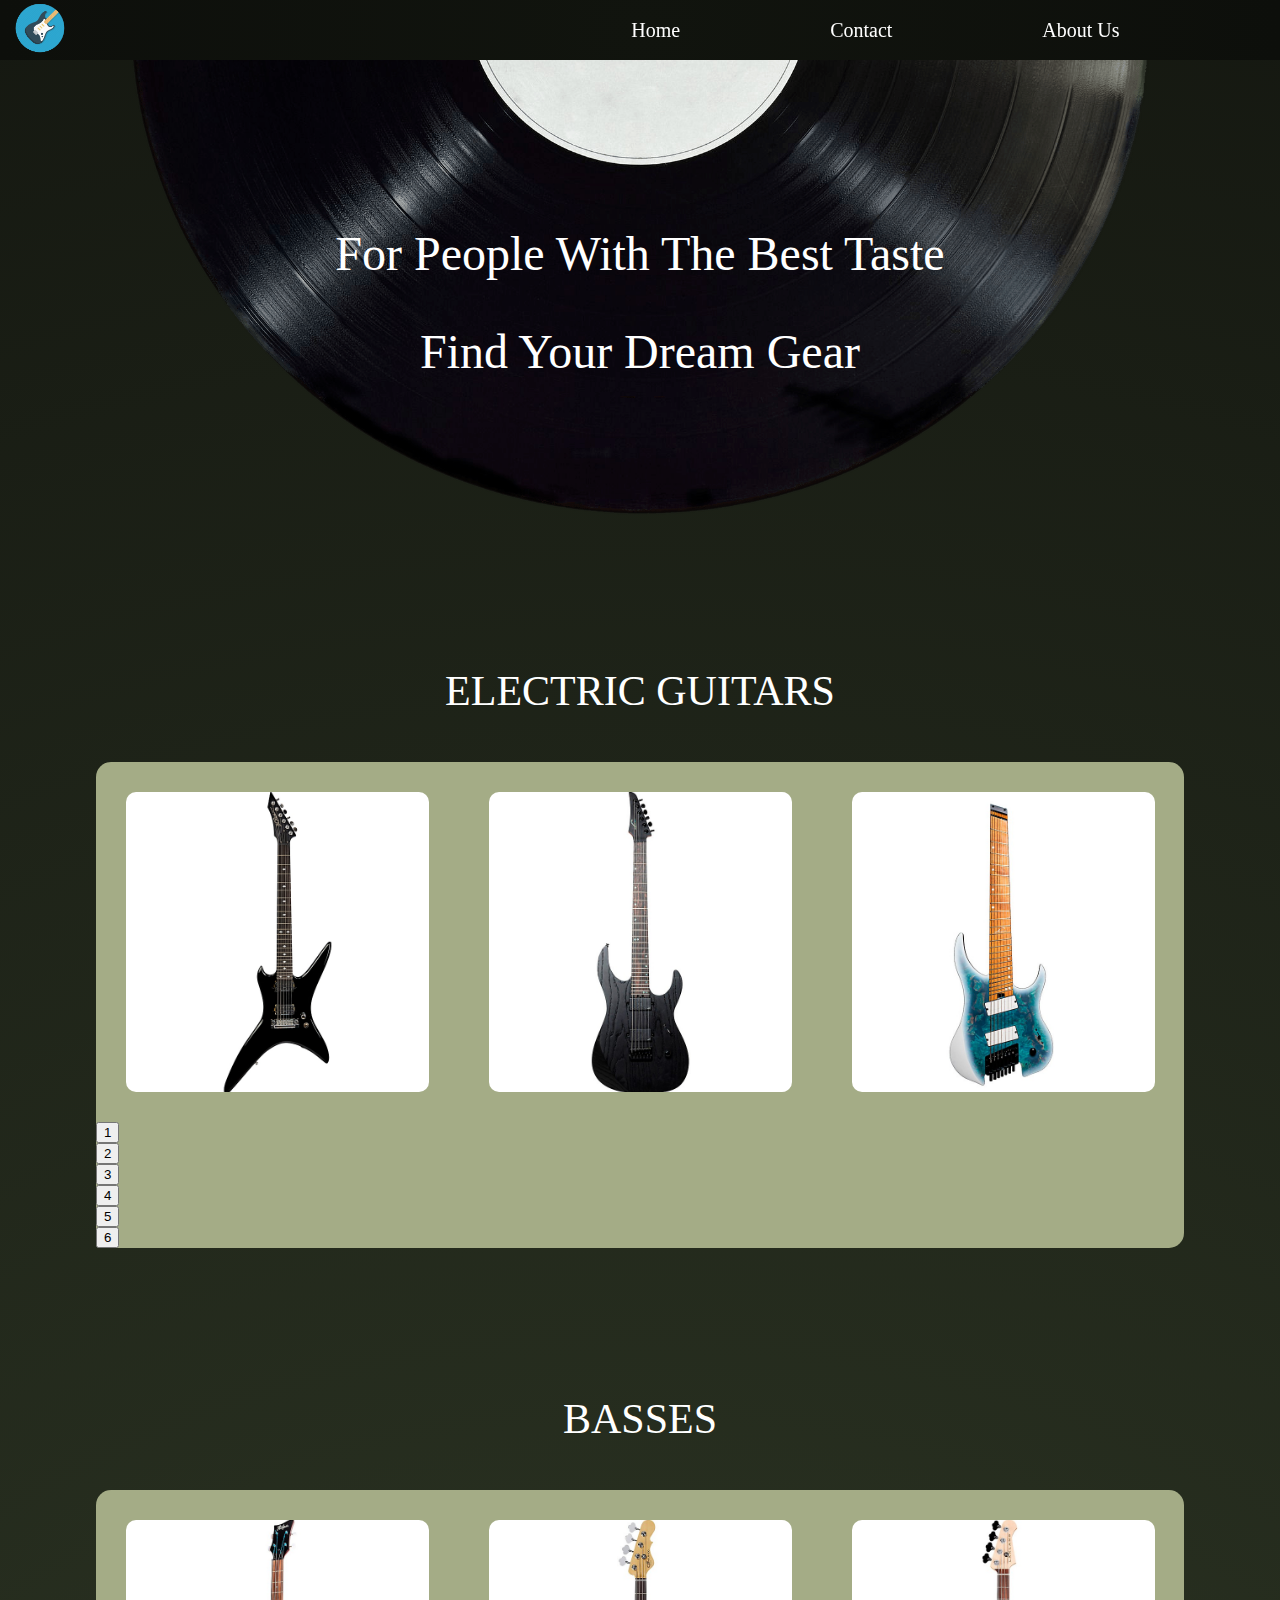
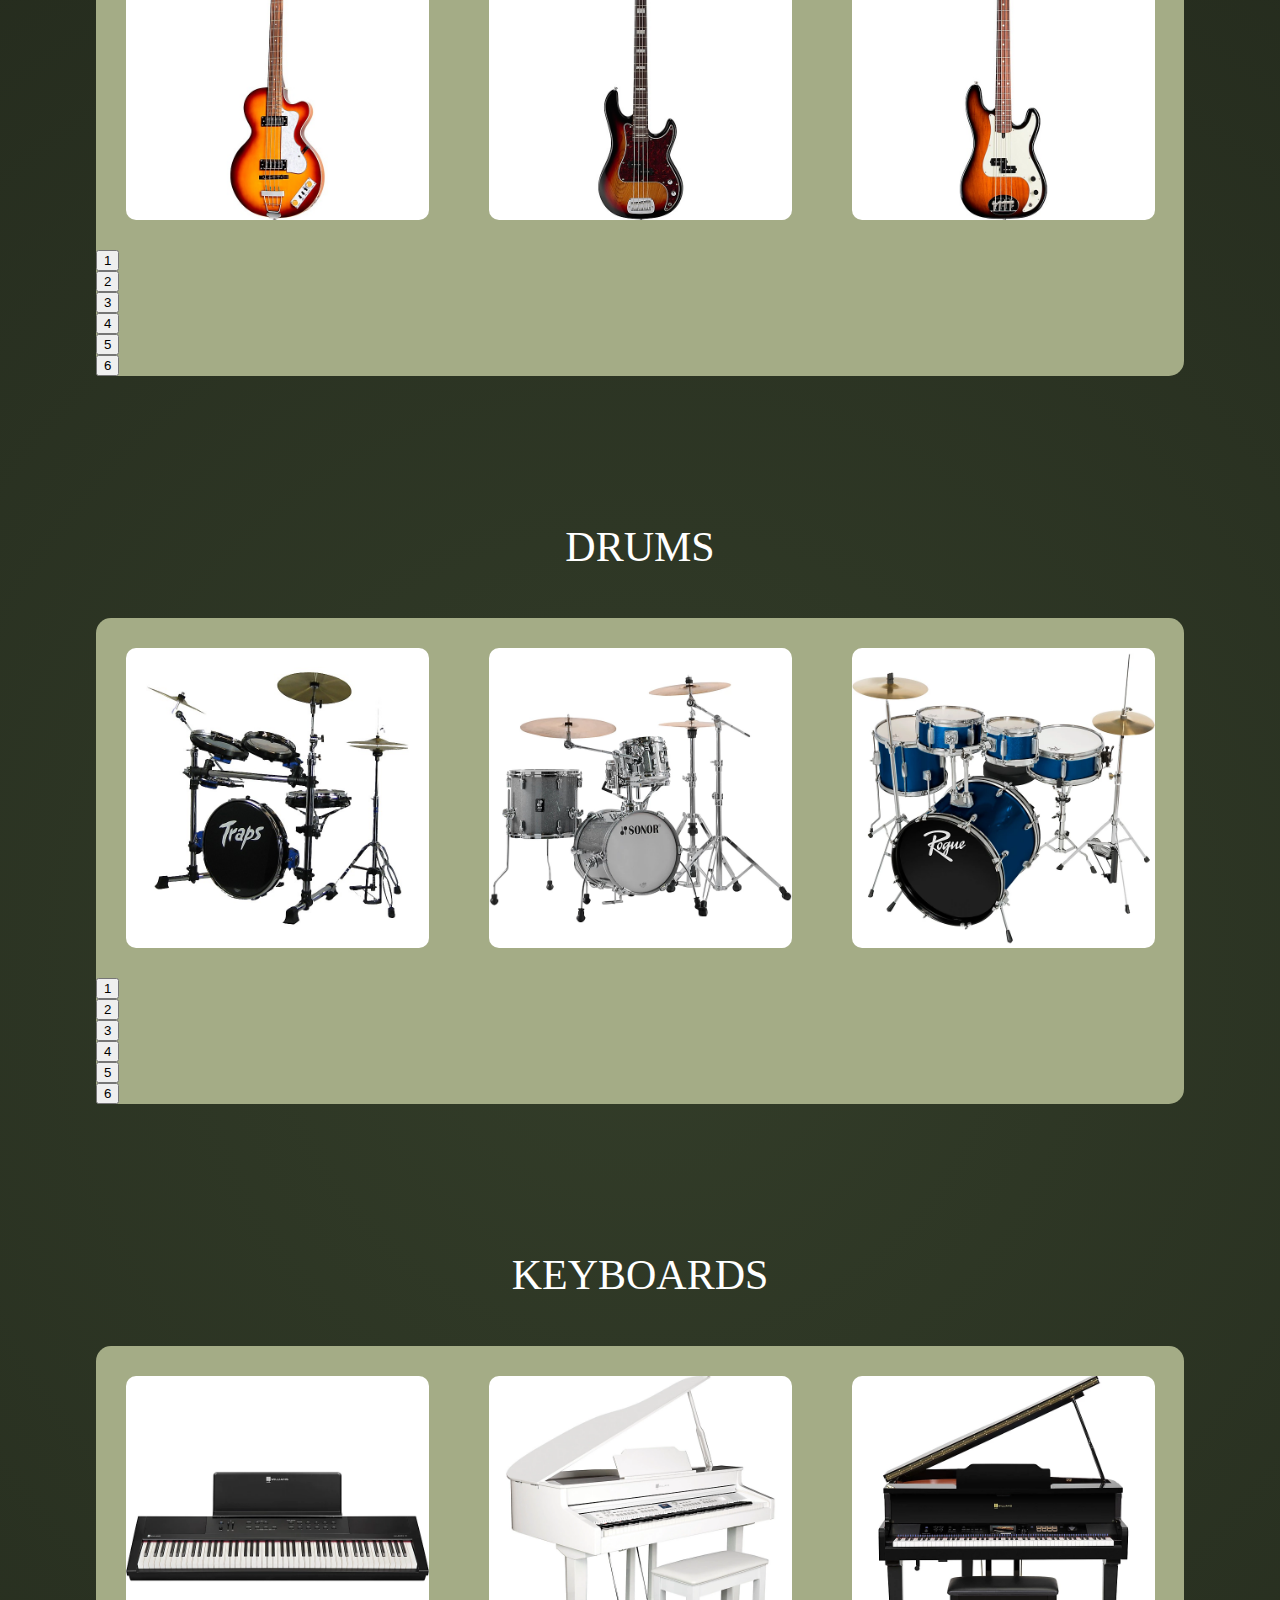
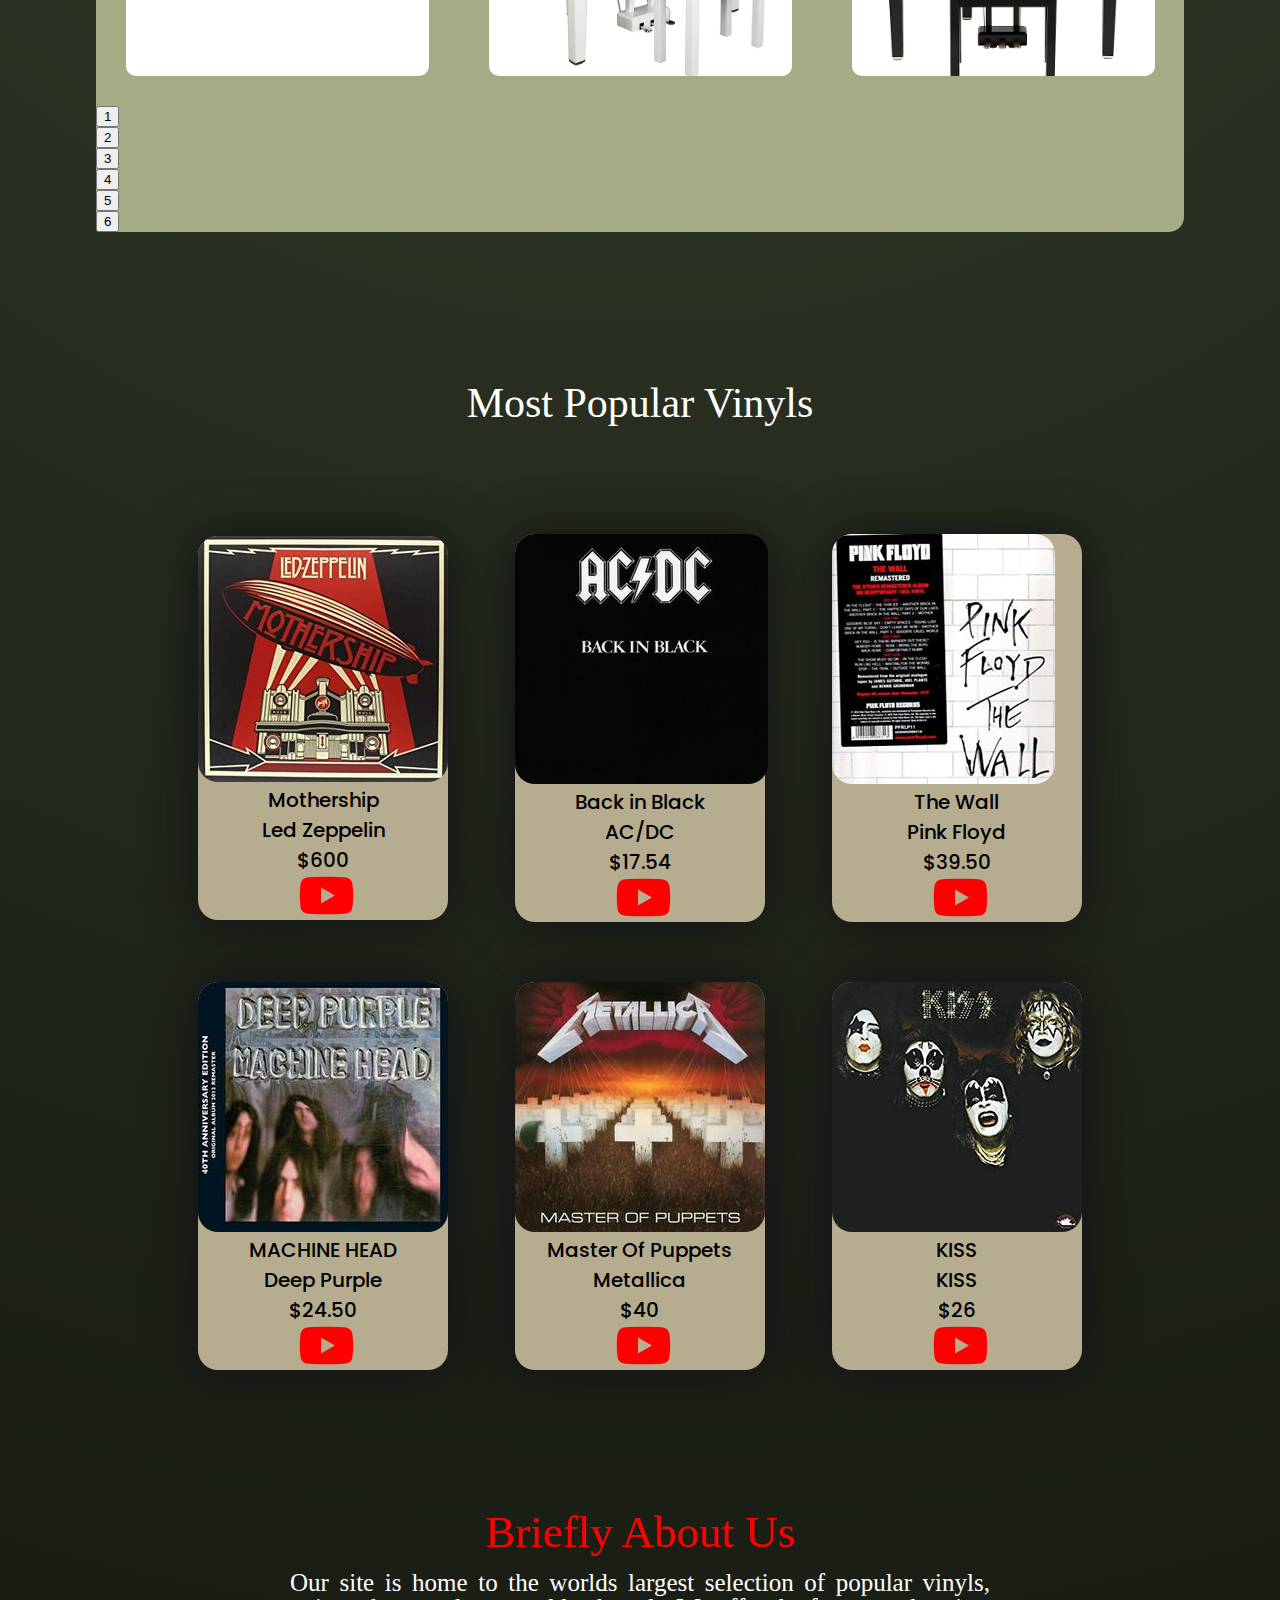
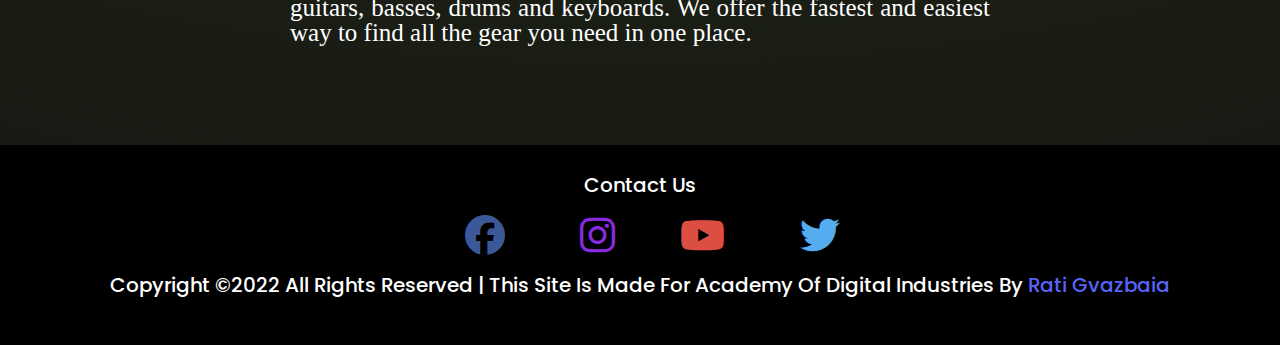
<file: index.html>
<!DOCTYPE html>
<html lang="en">
  <head>
    <meta charset="UTF-8" />
    <meta http-equiv="X-UA-Compatible" content="IE=edge" />
    <meta name="viewport" content="width=device-width, initial-scale=1.0" />
    <link rel="stylesheet" href="css/reset.css" />
    <link rel="stylesheet" href="css/style.css" />
    <link rel="stylesheet" href="css/fonts.css" />
    <link rel="stylesheet" href="css/responsive.css" />

    <link
      rel="stylesheet"
      href="https://cdnjs.cloudflare.com/ajax/libs/font-awesome/6.2.1/css/all.min.css"
    />
    <link rel="preconnect" href="https://fonts.googleapis.com" />
    <link rel="preconnect" href="https://fonts.gstatic.com" crossorigin />
    <link
      href="https://fonts.googleapis.com/css2?family=Dancing+Script:wght@700&display=swap"
      rel="stylesheet"
    />

    <title>Heaven For You</title>
    <link rel="stylesheet" href="css/slick.css" />
    <link
      href="https://kenwheeler.github.io/slick/slick/slick-theme.css"
      rel="stylesheet"
    />
  </head>
  <body class="bodystyle">
    <header>
      <div class="flex-header">
        <a href="index.html"><img class="iconclass" src="images/icon.png" alt="icon" /></a>
        <nav class="navigation" id="navigationWraper">
          <ul class="nav-ul">
            <li><a href="index.html">Home</a></li>
            <li><a href="contact.html">Contact</a></li>
            <li><a href="aboutus.html">About Us</a></li>
          </ul>
        </nav>
        <div class="burgerbar" id="burger-Bar">
          <i class="fa-solid fa-bars"></i>
        </div>
      </div>
    </header>
    <section class="bck">
      <h2>For People With The Best Taste</h2>
      <h2>Find Your Dream Gear</h2>
    </section>
    <section>
      <div class="bodysection">
        <h2 class="h3popular">ELECTRIC GUITARS</h2>
        <div class="slider multiple-items">
          <div class="slider_item">
            <img src="images/bcrich.jpg" alt="guitar" />
          </div>
          <div class="slider_item">
            <a
              href="https://www.guitarcenter.com/Legator/Leagtor-N6P-Satin-Black-1500000349741.gc"
              target="_blank"
              ><img src="images/blackwoodguitar.jpg" alt="guitar"
            /></a>
          </div>
          <div class="slider_item">
            <a
              href="https://www.guitarcenter.com/Legator/G8FOD-Ghost-Overdrive-8-Multi-Scale-Electric-Guitar-Arctic-1500000325277.gc"
              target="_blank"
              ><img src="images/Legator.jpg" alt="guitar"
            /></a>
          </div>
          <div class="slider_item">
            <a
              href="https://www.guitarcenter.com/BC-Rich/Shredzilla-Extreme-Electric-Guitar-Cyan-Blue-1500000304338.gc"
              target="_blank"
              ><img src="images/greenguitar.jpg" alt="guitar"
            /></a>
          </div>
          <div class="slider_item">
            <a
              href="https://www.guitarcenter.com/Mitchell/MD200-Double-Cutaway-Electric-Guitar-Electric-Pink-1500000281274.gc"
              target="_blank"
              ><img src="images/pinkguitar.jpg" alt="guitar"
            /></a>
          </div>
          <div class="slider_item">
            <a
              href="https://www.guitarcenter.com/LsL-Instruments/Saticoy-One-B-Black-Satin-Black-Pickguard-1500000336774.gc"
              target="_blank"
              ><img src="images/blackg.jpg" alt="guitar"
            /></a>
          </div>
        </div>
      </div>
    </section>
    <section>
      <div class="bodysection">
        <p class="h3popular">BASSES</p>
        <div class="slider multiple-items">
          <div class="slider_item">
            <a
              href="https://www.guitarcenter.com/Hofner/Ignition-Series-Club-Bass-Sunburst-1500000342051.gc"
              target="_blank"
              ><img src="images/bass1.jpg" alt="guitar"
            /></a>
          </div>
          <div class="slider_item">
            <a
              href="https://www.guitarcenter.com/GL/GL-Tribute-LB-100-Electric-Bass-3-Tone-Sunburst-1500000364801.gc"
              target="_blank"
              ><img src="images/bass2.jpg" alt="guitar"
            /></a>
          </div>
          <div class="slider_item">
            <a
              href="https://www.guitarcenter.com/Lakland/Classic-44-64-Rosewood-Fretboard-Electric-Bass-Guitar-Tobacco-Sunburst-1500000048288.gc"
              target="_blank"
              ><img src="images/bass3.jpg" alt="guitar"
            /></a>
          </div>
          <div class="slider_item">
            <a
              href="https://www.guitarcenter.com/BC-Rich/Mockingbird-Heritage-Classic-Electric-Bass-Trans-Red-1500000309008.gc"
              target="_blank"
              ><img src="images/bass4.jpg" alt="guitar"
            /></a>
          </div>
          <div class="slider_item">
            <a
              href="https://www.guitarcenter.com/Lakland/Classic-55-14-Maple-Fretboard-5-String-Electric-Bass-Guitar-Tobacco-Sunburst-1500000048387.gc"
              target="_blank"
              ><img src="images/bass5.jpg" alt="guitar"
            /></a>
          </div>
          <div class="slider_item">
            <a
              href="https://www.guitarcenter.com/GL/Placentia-Series-JB-Electric-Bass-Vintage-White-1500000361332.gc"
              target="_blank"
              ><img src="images/bass6.jpg" alt="guitar"
            /></a>
          </div>
        </div>
      </div>
    </section>
    <section>
      <div class="bodysection">
        <h2 class="h3popular">DRUMS</h2>
        <div class="slider multiple-items">
          <div class="slider_item">
            <a
              href="https://www.guitarcenter.com/Traps-Drums/A400-Portable-Acoustic-Drum-Set-1274319726025.gc"
              target="_blank"
              ><img src="images/drum1.jpg" alt="drum"
            /></a>
          </div>
          <div class="slider_item">
            <a
              href="https://www.guitarcenter.com/SONOR/AQ2-Martini-Maple-4-Piece-Shell-Pack-Titanium-Quartz-1500000240067.gc"
              target="_blank"
              ><img src="images/drum2.jpg" alt="drum"
            /></a>
          </div>
          <div class="slider_item">
            <a
              href="https://www.guitarcenter.com/Rogue/Junior-Kicker-5-Piece-Drum-Set-Metallic-Blue-1500000329819.gc"
              target="_blank"
              ><img src="images/drum3.jpg" alt="drum"
            /></a>
          </div>
          <div class="slider_item">
            <a
              href="https://www.guitarcenter.com/Rogue/Lil-Kicker-3-Piece-Junior-Drum-Set-Metallic-Silver-1500000329775.gc"
              target="_blank"
              ><img src="images/drum4.jpg" alt="drum" />
            </a>
          </div>
          <div class="slider_item">
            <a
              href="https://www.guitarcenter.com/Rogue/5-Piece-Drum-Set-Black-1500000351073.gc"
              target="_blank"
              ><img src="images/drum5.jpg" alt="drum"
            /></a>
          </div>
          <div class="slider_item">
            <a
              href="https://www.guitarcenter.com/CP/CP221-Tunable-Bongos-with-Bag-1274034483862.gc"
              target="_blank"
              ><img src="images/drum6.jpg" alt="drum"
            /></a>
          </div>
        </div>
      </div>
    </section>
    <section>
      <div class="bodysection">
        <h2 class="h3popular">KEYBOARDS</h2>
        <div class="slider multiple-items">
          <div class="slider_item">
            <a
              href="https://www.guitarcenter.com/Williams/Allegro-III-Digital-Piano-Black-88-Key-1500000230225.gc"
              target="_blank"
              ><img src="images/piano1.jpg" alt="keyboard"
            /></a>
          </div>
          <div class="slider_item">
            <a
              href="https://www.guitarcenter.com/Williams/Symphony-Grand-II-Digital-Micro-Grand-Piano-With-Bench-White-88-Key-1500000325170.gc"
              target="_blank"
              ><img src="images/piano2.jpg" alt="keyboard"
            /></a>
          </div>
          <div class="slider_item">
            <a
              href="https://www.guitarcenter.com/Williams/Symphony-Concert-Digital-Grand-with-Touchscreen-and-Bench-Ebony-88-Key-1500000342096.gc"
              target="_blank"
              ><img src="images/piano3.jpg" alt="keyboard"
            /></a>
          </div>
          <div class="slider_item">
            <a
              href="https://www.guitarcenter.com/Sequential/Sequential-Prophet-6-1424281255536.gc"
              target="_blank"
              ><img src="images/piano4.jpg" alt="keyboard"
            /></a>
          </div>
          <div class="slider_item">
            <a
              href="https://www.guitarcenter.com/Sequential/Take-5-Five-Voice-Poly-Synthesizer-1500000360408.gc"
              target="_blank"
              ><img src="images/piano5.jpg" alt="keyboard"
            /></a>
          </div>
          <div class="slider_item">
            <a
              href="https://www.guitarcenter.com/Suzuki/MDG-330-Mini-Grand-Digital-Piano-1420245511533.gc"
              target="_blank"
              ><img src="images/piano6.jpg" alt="keyboard"
            /></a>
          </div>
        </div>
      </div>
    </section>

    <section>
      <h3 class="h3popular">Most Popular Vinyls</h3>
      <div class="popularvinyl">
        <div class="vinyldiv">
          <a
            href="https://www.amazon.com/Mothership-Vinyl-Led-Zeppelin/dp/B000WC4A8O"
            target="_blank"
            ><img src="images/ledzeppelin.jpg" alt="ledzeppelin"
          /></a>
          <h3>Mothership</h3>
          <p>Led Zeppelin</p>
          <p>$600</p>
          <a href="https://www.youtube.com/watch?v=FDMq9ie0ih0" target="_blank"
            ><i class="fa-brands fa-youtube"></i
          ></a>
        </div>
        <div class="vinyldiv">
          <a
            href="https://www.amazon.com/s?k=AC%2FDC+-+Back+in+Black&i=music-intl-ship&ref=nb_sb_noss"
            target="_blank"
            ><img src="images/acdc.jpg" alt="acdc"
          /></a>
          <h3>Back in Black</h3>
          <p>AC/DC</p>
          <p>$17.54</p>
          <a href="https://www.youtube.com/watch?v=2-fR2rrmw3I" target="_blank"
            ><i class="fa-brands fa-youtube"></i
          ></a>
        </div>
        <div class="vinyldiv">
          <a
            href="https://www.amazon.com/Wall-Pink-Floyd/dp/B00536OCYG"
            target="_blank"
            ><img src="images/pinkfloyd.jpg" alt="pinkfloyd"
          /></a>
          <h3>The Wall</h3>
          <p>Pink Floyd</p>
          <p>$39.50</p>
          <a href="https://www.youtube.com/watch?v=r48BLz42NuI" target="_blank"
            ><i class="fa-brands fa-youtube"></i
          ></a>
        </div>
        <div class="vinyldiv">
          <a
            href="https://www.amazon.com/MACHINE-HEAD-Vinyl-DEEP-PURPLE/dp/B0000DJYO1"
            target="_blank"
            ><img src="images/deeppurple.jpg" alt="deeppurple"
          /></a>
          <h3>MACHINE HEAD</h3>
          <p>Deep Purple</p>
          <p>$24.50</p>
          <a href="https://www.youtube.com/watch?v=hMCVe0cs4DI" target="_blank"
            ><i class="fa-brands fa-youtube"></i
          ></a>
        </div>
        <div class="vinyldiv">
          <a
            href="https://www.amazon.com/Metallica-Puppets-Exclusive-Battery-Colored/dp/B08VF9CZ9K/ref=sr_1_1?crid=3ERE1ALXR81H0&keywords=metallica+master+of+puppets+vinyl+records+albums&qid=1669497532&s=music&sprefix=METALLICA+MASTER+OF+PUPPETS+v%2Cmusic-intl-ship%2C187&sr=1-1 "
            target="_blank"
            ><img src="images/metallica.jpg" alt="metallica"
          /></a>
          <h3>Master Of Puppets</h3>
          <p>Metallica</p>
          <p>$40</p>
          <a href="https://www.youtube.com/watch?v=QAOBbPnI5-g" target="_blank"
            ><i class="fa-brands fa-youtube"></i
          ></a>
        </div>
        <div class="vinyldiv">
          <a
            href="https://www.amazon.com/KISS-LP-Kiss/dp/B00HGFILYO"
            target="_blank"
            ><img src="images/kiss.jpg" alt="kiss"
          /></a>
          <h3>KISS</h3>
          <p>KISS</p>
          <p>$26</p>
          <a href="https://www.youtube.com/watch?v=GVPNH3Za928" target="_blank"
            ><i class="fa-brands fa-youtube"></i
          ></a>
        </div>
      </div>
    </section>
    <section>
      <div class="aboutus">
        <h2>Briefly About Us</h2>
        <p>
          Our site is home to the worlds largest selection of popular vinyls,
          guitars, basses, drums and keyboards. We offer the fastest and easiest
          way to find all the gear you need in one place.
        </p>
      </div>
    </section>
    <footer class="footer-block">
      <div class="contactfooter">
        <p class="fpstyle">Contact Us</p>
        <div class="icons">
          <a class="facebook" href="https://www.facebook.com/"
            ><i class="fa-brands fa-facebook"></i
          ></a>
          <a class="instagram" href="https://www.instagram.com/"
            ><i class="fa-brands fa-instagram"></i
          ></a>
          <a class="youtobe" href="https://www.youtube.com/"
            ><i class="fa-brands fa-youtube"></i
          ></a>
          <a class="twitter" href="https://twitter.com/"
            ><i class="fa-brands fa-twitter"></i
          ></a>
        </div>
      </div>
      <p>
        Copyright ©2022 All Rights Reserved | This Site Is Made For Academy Of
        Digital Industries By <span class="span1">Rati Gvazbaia</span>
      </p>
    </footer>
    <script src="script/burger.js"></script>
    <!-- Jquery cdn link -->
    <script src="https://code.jquery.com/jquery-3.6.0.min.js"></script>
    <!-- Slick Js file -->
    <script src="script/slick.min.js"></script>
    <!-- Main js with code -->
    <script src="script/script.js"></script>
  </body>
</html>
</file>
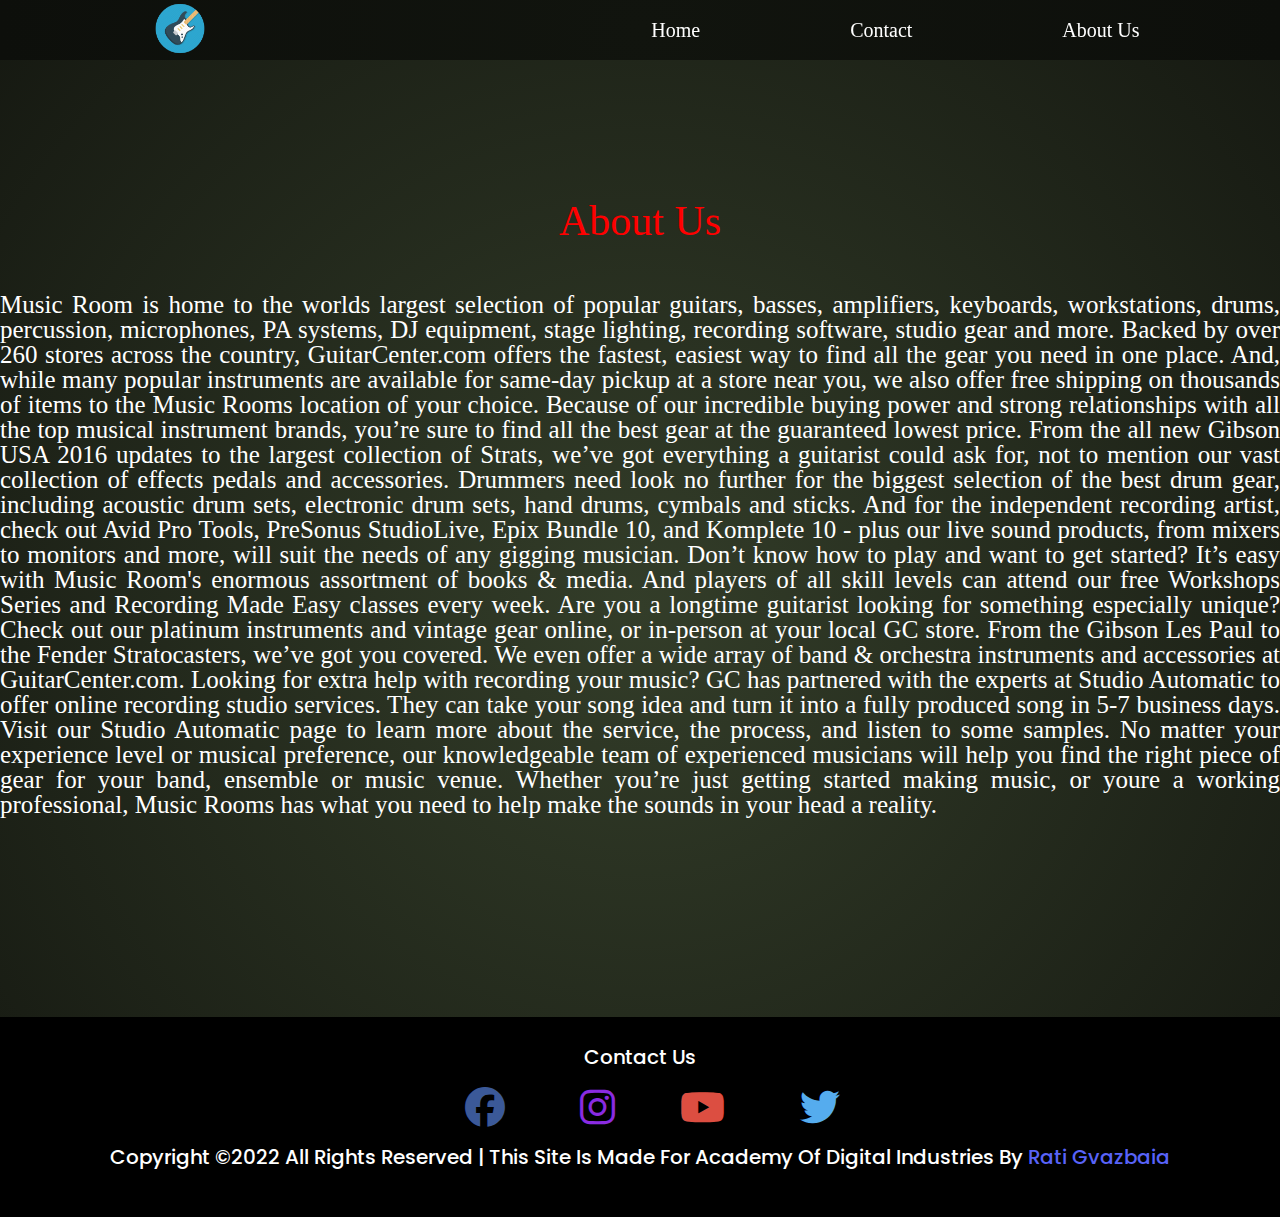
<file: aboutus.html>
<!DOCTYPE html>
<html lang="en">
  <head>
    <meta charset="UTF-8" />
    <meta http-equiv="X-UA-Compatible" content="IE=edge" />
    <meta name="viewport" content="width=device-width, initial-scale=1.0" />
    <link rel="stylesheet" href="css/reset.css" />
    <link rel="stylesheet" href="css/style.css" />
    <link rel="stylesheet" href="css/fonts.css" />
    <link rel="stylesheet" href="css/responsive.css" />

    <link
      rel="stylesheet"
      href="https://cdnjs.cloudflare.com/ajax/libs/font-awesome/6.2.1/css/all.min.css"
    />
    <link rel="preconnect" href="https://fonts.googleapis.com" />
    <link rel="preconnect" href="https://fonts.gstatic.com" crossorigin />
    <link
      href="https://fonts.googleapis.com/css2?family=Dancing+Script:wght@700&display=swap"
      rel="stylesheet"
    />

    <title>Heaven For You</title>
  </head>
  <body class="bodystyle">
    <header>
      <div class="flex-header">
        <a href="index.html"><img src="images/icon.png" alt="icon" /></a>
        <nav>
          <ul class="nav-ul">
            <li><a href="index.html">Home</a></li>
            <li><a href="contact.html">Contact</a></li>
            <li><a href="aboutus.html">About Us</a></li>
          </ul>
        </nav>
        <div class="burgerbar"><i class="fa-solid fa-bars"></i></div>
      </div>
    </header>
    <div class="aboutuspage">
      <p>About Us</p>
      <p>
        Music Room is home to the worlds largest selection of popular guitars,
        basses, amplifiers, keyboards, workstations, drums, percussion,
        microphones, PA systems, DJ equipment, stage lighting, recording
        software, studio gear and more. Backed by over 260 stores across the
        country, GuitarCenter.com offers the fastest, easiest way to find all
        the gear you need in one place. And, while many popular instruments are
        available for same-day pickup at a store near you, we also offer free
        shipping on thousands of items to the Music Rooms location of your
        choice. Because of our incredible buying power and strong relationships
        with all the top musical instrument brands, you’re sure to find all the
        best gear at the guaranteed lowest price. From the all new Gibson USA
        2016 updates to the largest collection of Strats, we’ve got everything a
        guitarist could ask for, not to mention our vast collection of effects
        pedals and accessories. Drummers need look no further for the biggest
        selection of the best drum gear, including acoustic drum sets,
        electronic drum sets, hand drums, cymbals and sticks. And for the
        independent recording artist, check out Avid Pro Tools, PreSonus
        StudioLive, Epix Bundle 10, and Komplete 10 - plus our live sound
        products, from mixers to monitors and more, will suit the needs of any
        gigging musician. Don’t know how to play and want to get started? It’s
        easy with Music Room's enormous assortment of books & media. And players
        of all skill levels can attend our free Workshops Series and Recording
        Made Easy classes every week. Are you a longtime guitarist looking for
        something especially unique? Check out our platinum instruments and
        vintage gear online, or in-person at your local GC store. From the
        Gibson Les Paul to the Fender Stratocasters, we’ve got you covered. We
        even offer a wide array of band & orchestra instruments and accessories
        at GuitarCenter.com. Looking for extra help with recording your music?
        GC has partnered with the experts at Studio Automatic to offer online
        recording studio services. They can take your song idea and turn it into
        a fully produced song in 5-7 business days. Visit our Studio Automatic
        page to learn more about the service, the process, and listen to some
        samples. No matter your experience level or musical preference, our
        knowledgeable team of experienced musicians will help you find the right
        piece of gear for your band, ensemble or music venue. Whether you’re
        just getting started making music, or youre a working professional,
        Music Rooms has what you need to help make the sounds in your head a
        reality.
      </p>
    </div>
    <footer class="footer-block">
      <div class="contactfooter">
        <p class="fpstyle">Contact Us</p>
        <div class="icons">
          <a class="facebook" href="https://www.facebook.com/"
            ><i class="fa-brands fa-facebook"></i
          ></a>
          <a class="instagram" href="https://www.instagram.com/"
            ><i class="fa-brands fa-instagram"></i
          ></a>
          <a class="youtobe" href="https://www.youtube.com/"
            ><i class="fa-brands fa-youtube"></i
          ></a>
          <a class="twitter" href="https://twitter.com/"
            ><i class="fa-brands fa-twitter"></i
          ></a>
        </div>
      </div>
      <p>
        Copyright ©2022 All Rights Reserved | This Site Is Made For Academy Of
        Digital Industries By <span class="span1">Rati Gvazbaia</span>
      </p>
    </footer>
  </body>
</html>
</file>
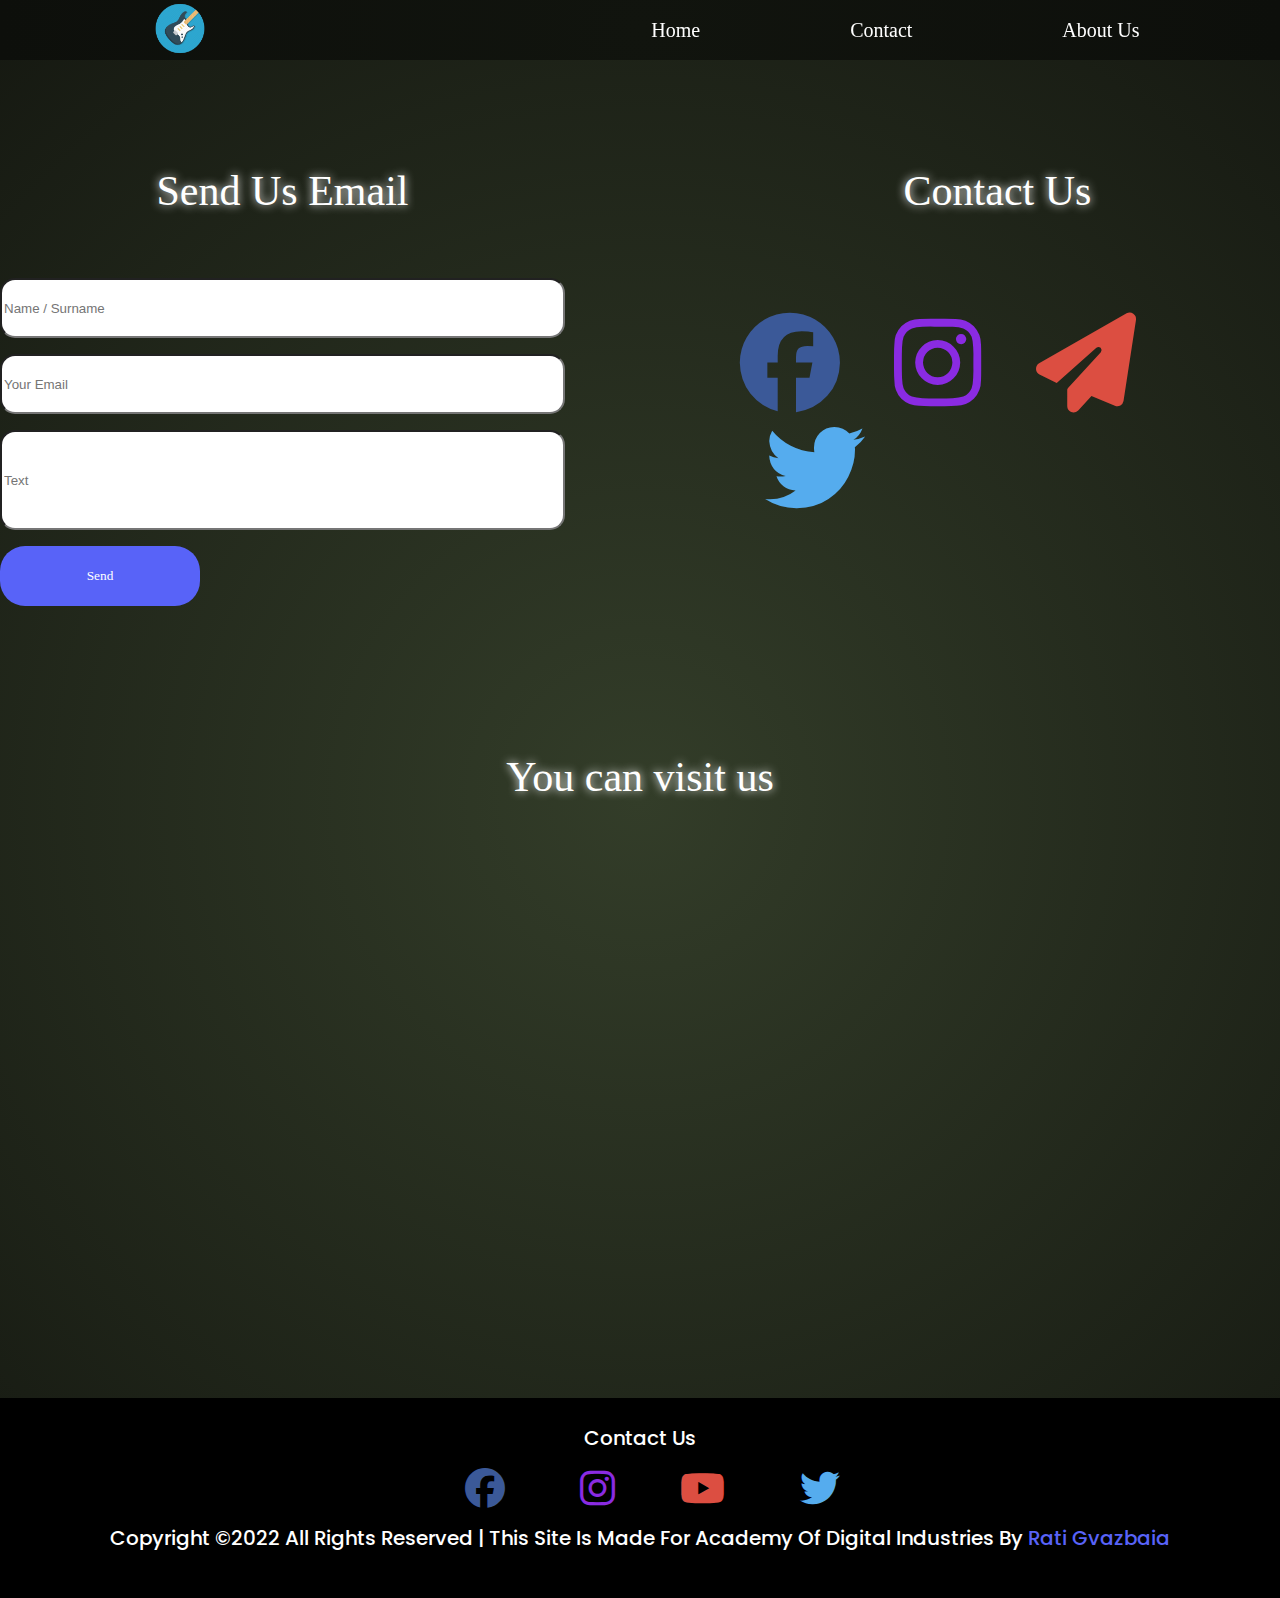
<file: contact.html>
<!DOCTYPE html>
<html lang="en">
  <head>
    <meta charset="UTF-8" />
    <meta http-equiv="X-UA-Compatible" content="IE=edge" />
    <meta name="viewport" content="width=device-width, initial-scale=1.0" />
    <link rel="stylesheet" href="css/reset.css" />
    <link rel="stylesheet" href="css/style.css" />
    <link rel="stylesheet" href="css/fonts.css" />
    <link rel="stylesheet" href="css/responsive.css" />

    <link
      rel="stylesheet"
      href="https://cdnjs.cloudflare.com/ajax/libs/font-awesome/6.2.1/css/all.min.css"
    />
    <link rel="preconnect" href="https://fonts.googleapis.com" />
    <link rel="preconnect" href="https://fonts.gstatic.com" crossorigin />
    <link
      href="https://fonts.googleapis.com/css2?family=Dancing+Script:wght@700&display=swap"
      rel="stylesheet"
    />

    <title>Heaven For You</title>
  </head>
  <body class="bodystyle">
    <header>
      <div class="flex-header">
        <a href="index.html"><img src="images/icon.png" alt="icon" /></a>
        <nav class="navigation navActive" id="navigationWraper">
          <ul class="nav-ul">
            <li><a href="index.html">Home</a></li>
            <li><a href="contact.html">Contact</a></li>
            <li><a href="aboutus.html">About Us</a></li>
          </ul>
        </nav>
        <div class="burgerbar" id="burgerBar">
          <i class="fa-solid fa-bars"></i>
        </div>
      </div>
    </header>

    <section>
      <div class="mailclass">
        <div class="sendmail">
          <h2>Send Us Email</h2>
          <form action="#">
            <input type="text" placeholder="Name / Surname" />
            <input type="email" placeholder="Your Email" />
            <input type="text" name="text" id="text" placeholder="Text" />
            <button class="sendbutton">
              <span class="sendspan">Send</span>
            </button>
          </form>
        </div>
        <div class="weblinks">
          <h2>Contact Us</h2>
          <div class="contacticons">
            <a href="https://www.facebook.com/"
              ><i class="fa-brands fa-facebook"></i
            ></a>
            <a href="https://www.instagram.com/"
              ><i class="fa-brands fa-instagram"></i
            ></a>
            <a href="https://www.gmail.com/"
              ><i class="fa-solid fa-paper-plane"></i
            ></a>
            <a href="https://twitter.com/"
              ><i class="fa-brands fa-twitter"></i
            ></a>
          </div>
        </div>
      </div>
    </section>
    <section>
      <div class="contactmap">
        <h2>You can visit us</h2>
        <iframe
          class="map"
          src="https://www.google.com/maps/embed?pb=!1m18!1m12!1m3!1d11916.094346511933!2d44.789362737649796!3d41.69842651778778!2m3!1f0!2f0!3f0!3m2!1i1024!2i768!4f13.1!3m3!1m2!1s0x40440cdb7814acdb%3A0xbe9d8e33861f492c!2sMusic%20Room%20Rustaveli!5e0!3m2!1ska!2sge!4v1669615243704!5m2!1ska!2sge"
          width="600"
          height="450"
          style="border: 0"
          allowfullscreen=""
          loading="lazy"
          referrerpolicy="no-referrer-when-downgrade"
        ></iframe>
      </div>
    </section>
    <footer class="footer-block">
      <div class="contactfooter">
        <p class="fpstyle">Contact Us</p>
        <div class="icons">
          <a href="https://www.facebook.com/"
            ><i class="fa-brands fa-facebook"></i
          ></a>
          <a href="https://www.instagram.com/"
            ><i class="fa-brands fa-instagram"></i
          ></a>
          <a href="https://www.youtube.com/"
            ><i class="fa-brands fa-youtube"></i
          ></a>
          <a href="https://twitter.com/"
            ><i class="fa-brands fa-twitter"></i
          ></a>
        </div>
      </div>
      <p>
        Copyright ©2022 All Rights Reserved | This Site Is Made For Academy Of
        Digital Industries By <span class="span1">Rati Gvazbaia</span>
      </p>
    </footer>
  </body>
</html>
</file>
<file: css/style.css>
/* section 1 header */
.iconclass {
  position: fixed;
  top: 0.01px;
  left: 0;
}
.flex-header {
  width: 100%;
  height: 60px;
  display: -webkit-box;
  display: -ms-flexbox;
  display: flex;
  -ms-flex-pack: distribute;
  justify-content: space-around;
  -webkit-box-align: center;
  -ms-flex-align: center;
  align-items: center;
  position: fixed;
  top: 0;
  left: 0;
  z-index: 100;
  background: rgb(17, 20, 14);
  background: -o-radial-gradient(
    circle,
    rgba(17, 20, 14, 1) 0%,
    rgba(13, 15, 11, 1) 100%
  );
  background: radial-gradient(
    circle,
    rgba(17, 20, 14, 1) 0%,
    rgba(13, 15, 11, 1) 100%
  );
}
.flex-header img {
  width: 80px;
}
.navigation {
  display: -webkit-box;
  display: -ms-flexbox;
  display: flex;
}
.nav-ul {
  display: -webkit-box;
  display: -ms-flexbox;
  display: flex;
}
.nav-ul li a {
  margin-left: 150px;
  font-size: 20px;
  color: #ffffff;
  font-family: "Arsenal";
}

.burgerbar {
  position: absolute;
  display: none;
  top: 10px;
  right: 20px;
  color: #ffffff;
}

/* section 2 */
.bodystyle {
  background: rgb(51, 61, 41);
  background: -o-radial-gradient(
    circle,
    rgba(51, 61, 41, 1) 0%,
    rgba(21, 24, 17, 1) 100%
  );
  background: radial-gradient(
    circle,
    rgba(51, 61, 41, 1) 0%,
    rgba(21, 24, 17, 1) 100%
  );
  width: 100%;
  height: 100%;
}

.bck {
  background-image: url("../images/vinyl.png");
  background-repeat: no-repeat;
  background-size: 100%;
  max-width: 1088px;
  width: 100%;
  height: 470px;
  margin: 0 auto;
  margin-top: 50px;
}

.bck :nth-child(1) {
  color: #ffffff;
  font-size: 48px;
  text-align: center;
  margin: 0 auto;
  padding-top: 180px;
}
.bck :nth-child(2) {
  color: #ffffff;
  font-size: 48px;
  text-align: center;
  padding-top: 50px;
  margin: 0 auto;
}
/* section 3 4 5 6 */
.bodysection {
  max-width: 1088px;
  width: 100%;
  margin: 50px auto;
}
.h3popular {
  text-align: center;
  font-size: 42px;
  margin-top: 150px;
  margin-bottom: 50px;
  color: #ffffff;
  font-family: "Arsenal";
}

.slider {
  display: -webkit-box;
  display: -ms-flexbox;
  display: flex;
  border-radius: 15px;
  background-color: #a4ac86;
}
.slider .slider_item {
  width: 400px;
  height: 300px;
  margin: 30px;
}
.slider .slider_item img {
  width: 100%;
  height: 300px;
  display: block;
  -o-object-fit: cover;
  object-fit: cover;
  border-radius: 10px;
  margin: 0 auto;
}

/* section 7 */

.popularvinyl {
  display: -webkit-box;
  display: -ms-flexbox;
  display: flex;
  -ms-flex-wrap: wrap;
  flex-wrap: wrap;
  -ms-flex-pack: distribute;
  justify-content: space-around;
  -webkit-box-align: center;
  -ms-flex-align: center;
  align-items: center;
  -ms-grid-columns: auto auto auto;
  grid-template-columns: auto auto auto;
  max-width: 950px;
  width: 100%;
  margin: 0 auto;
}

.vinyldiv {
  max-width: 250px;
  width: 100%;
  background-color: #b6ad90;
  border-radius: 20px;
  -webkit-box-shadow: 0 0 50px #0f0f16;
  box-shadow: 0 0 50px #0f0f16;
  margin-top: 60px;
}
.vinyldiv img {
  border-radius: 20px;
}
.vinyldiv h3 {
  font-size: 20px;
  margin-top: 5px;
  font-family: "Poppins";
  text-align: center;
}
.vinyldiv p {
  text-align: center;
  font-size: 20px;
  margin-top: 10px;
  font-family: "Poppins";
}

.vinyldiv .fa-youtube {
  margin-left: 100px;
  color: #ff0000;
  font-size: 50px;
}

/* section 8 aboutus */
:root {
  --about: #ff0000;
  --font: "Merienda";
}
.aboutus {
  max-width: 700px;
  width: 100%;
  padding-top: 40px;
  margin: 0 auto;
}
.aboutus h2 {
  margin-top: 100px;
  text-align: center;
  font-size: 45px;
  font-family: var(--font);
  color: var(--about);
}
.aboutus p {
  font-size: 25px;
  text-align: justify;
  margin-top: 15px;
  font-family: "Arsenal";
  color: #ffffff;
  -webkit-box-align: center;
  -ms-flex-align: center;
  align-items: center;
}
.aboutuspage {
  max-width: 1500px;
  width: 100%;
  text-align: center;
  margin: 200px auto;
}
.aboutuspage :nth-child(1) {
  font-size: 42px;
  color: #ff0000;
  font-family: "Merienda";
}
.aboutuspage :nth-child(2) {
  font-size: 25px;
  text-align: justify;
  color: #ffffff;
  margin-top: 50px;
  font-family: "Merienda";
}

/*section 9 footer*/

.footer-block {
  background-color: #000000;
  width: 100%;
  height: 200px;
  margin-top: 100px;
}
.contactfooter {
  margin: 0 auto;
  max-width: 400px;
  width: 100%;
  padding-top: 10px;
}
.fpstyle {
  margin-bottom: 20px;
}
.icons {
  display: -webkit-box;
  display: -ms-flexbox;
  display: flex;
  -webkit-box-pack: justify;
  -ms-flex-pack: justify;
  justify-content: space-between;
}

.icons .fa-facebook {
  font-size: 40px;
  color: #3b5998;
}
.icons .fa-instagram {
  font-size: 40px;
  color: blueviolet;
}
.icons .fa-youtube {
  font-size: 40px;
  color: #dc4e41;
  margin-left: 40px;
}
.icons .fa-twitter {
  font-size: 40px;
  color: #55acee;
}
.footer-block p {
  color: #ffffff;
  font-size: 20px;
  text-align: center;
  margin-top: 20px;
  font-family: "Poppins";
}
.span1 {
  color: #5863f8;
  font-family: "Poppins";
}

/* hover index */

.navigation li a:hover {
  font-size: 22px;
  text-shadow: 0 0 30px;
  -webkit-transition: 0.3s;
  -o-transition: 0.3s;
  transition: 0.3s;
}

/* contact.html */

.contactmap {
  display: -webkit-box;
  display: -ms-flexbox;
  display: flex;

  -webkit-box-orient: vertical;

  -webkit-box-direction: normal;

  -ms-flex-direction: column;

  flex-direction: column;
  -webkit-box-align: center;
  -ms-flex-align: center;
  align-items: center;
  margin-top: 100px;
}

.map {
  max-width: 1400px;
  width: 100%;
  margin-top: 50px;
  border-radius: 25px;
}
.contactmap h2 {
  font-size: 42px;
  font-family: "Merienda";
  color: #ffffff;
  text-shadow: 0 0 10px;
}

.mailclass {
  border-radius: 25px;
  max-width: 1400px;
  display: -webkit-box;
  display: -ms-flexbox;
  display: flex;
  margin: 150px auto;
}
.sendmail {
  max-width: 600px;
  width: 100%;
  display: -webkit-box;
  display: -ms-flexbox;
  display: flex;
  -webkit-box-orient: vertical;
  -webkit-box-direction: normal;
  -ms-flex-direction: column;
  flex-direction: column;
}
.sendmail h2 {
  text-align: center;
  margin-bottom: 50px;
  font-size: 42px;
  font-family: "Merienda";
  color: #ffffff;
  margin-top: 20px;
  text-shadow: 0 0 10px;
}
.sendmail input {
  max-width: 600px;
  width: 100%;
  height: 60px;
  margin-top: 16px;
  border-radius: 15px;
  -webkit-box-align: center;
  -ms-flex-align: center;
  align-items: center;
}
.sendmail :nth-child(3) {
  height: 100px;
}
.sendbutton {
  cursor: pointer;
  background-color: #5863f8;
  max-width: 200px;
  width: 100%;
  height: 60px;
  margin-top: 16px;
  border: none;
  border-radius: 25px;
}
.sendspan {
  color: #ffffff;
  font-family: "Merienda";
}

#borderdiv {
  width: 300px;
  height: 100px;
  background-color: #2596be;
  z-index: 100;
  position: fixed;
  top: 50%;
  left: 50%;
  -webkit-transform: translate(-50%, -50%);
  -ms-transform: translate(-50%, -50%);
  transform: translate(-50%, -50%);
  border-radius: 25px;
  -webkit-box-shadow: 0 0 100px #0f0f16;
  box-shadow: 0 0 100px #0f0f16;
}
.borderpclass {
  color: #ffffff;
  font-size: 14px;
  font-family: "Merienda";
  position: absolute;
  top: 50%;
  left: 50%;
  -webkit-transform: translate(-50%, -50%);
  -ms-transform: translate(-50%, -50%);
  transform: translate(-50%, -50%);
  text-align: center;
}
.xclass {
  border-radius: 50%;
  background-color: lightslategray;
  color: #ffffff;
  width: 2px;
  height: 2px;
  padding: 5px;
  margin-left: 275px;
  cursor: pointer;
  font-family: "Merienda";
}

.fa-paper-plane {
  margin-left: 14px;
  color: #ff0000;
}
.weblinks {
  max-width: 800px;
  width: 100%;
  margin-left: 150px;
}
.weblinks h2 {
  color: #ffffff;
  text-align: center;
  font-size: 42px;
  margin-bottom: 100px;
  font-family: "Merienda";
  margin-top: 20px;
  text-shadow: 0 0 10px;
}
.weblinks a {
  -ms-flex-wrap: wrap;
  flex-wrap: wrap;
  font-size: 100px;
}
.fa-facebook {
  margin-left: 25px;
  color: #3b5998;
}
.fa-instagram {
  margin-left: 50px;

  color: blueviolet;
}
.fa-paper-plane {
  margin-left: 50px;
  color: #dc4e41;
}
.fa-twitter {
  margin-left: 50px;

  color: #55acee;
}
/* hover contact  */

.weblinks .fa-facebook:hover {
  font-size: 110px;
  -webkit-transition: 0.5s;
  -o-transition: 0.5s;
  transition: 0.5s;
}
.weblinks .fa-instagram:hover {
  font-size: 110px;
  -webkit-transition: 0.5s;
  -o-transition: 0.5s;
  transition: 0.5s;
}
.weblinks .fa-paper-plane:hover {
  font-size: 110px;
  -webkit-transition: 0.5s;
  -o-transition: 0.5s;
  transition: 0.5s;
}
.weblinks .fa-twitter:hover {
  font-size: 110px;
  -webkit-transition: 0.5s;
  -o-transition: 0.5s;
  transition: 0.5s;
}
</file>
<file: css/fonts.css>
@font-face {
    font-family: 'Dancing Script';
    src: url('../fonts/DancingScript-SemiBold.eot');
    src: url('../fonts/DancingScript-SemiBold.eot?#iefix') format('embedded-opentype'),
        url('../fonts/DancingScript-SemiBold.woff2') format('woff2'),
        url('../fonts/DancingScript-SemiBold.woff') format('woff'),
        url('../fonts/DancingScript-SemiBold.ttf') format('truetype'),
        url('../fonts/DancingScript-SemiBold.svg#DancingScript-SemiBold') format('svg');
    font-weight: 600;
    font-style: normal;
    font-display: swap;
}

@font-face {
    font-family: 'Poppins';
    src: url('../fonts/Poppins-Medium.eot');
    src: url('../fonts/Poppins-Medium.eot?#iefix') format('embedded-opentype'),
        url('../fonts/Poppins-Medium.woff2') format('woff2'),
        url('../fonts/Poppins-Medium.woff') format('woff'),
        url('../fonts/Poppins-Medium.ttf') format('truetype'),
        url('../fonts/Poppins-Medium.svg#Poppins-Medium') format('svg');
    font-weight: 500;
    font-style: normal;
    font-display: swap;
}
</file>
<file: css/responsive.css>
/* index */
@media (max-width: 1024px) {
  .bck {
    height: 440px;
  }
  .bck :nth-child(1) {
    padding: 0;
    padding-top: 160px;
    font-size: 40px;
  }

  .bck :nth-child(2) {
    font-size: 40px;
  }
  .h3popular {
    margin: 0;
    margin-top: 100px;
    margin-bottom: 30px;
  }

  .slidesToScroll {
    display: none;
  }

  .slider .slider_item img {
    width: 240px;
  }
  .slick-track:before {
    display: none;
  }

  .vinyldiv {
    margin-left: 10px;
  }
}

@media (max-width: 768px) {
  .burgerbar {
    display: block;
    font-size: 30px;
    color: white;
  }
  .navigation {
    display: none;
  }
  .navActive {
    display: block;
  }
  .flex-header {
    -webkit-box-orient: vertical;
    -webkit-box-direction: normal;
    -ms-flex-direction: column;
    flex-direction: column;
  }

  .nav-ul {
    -webkit-box-orient: vertical;
    -webkit-box-direction: normal;
    -ms-flex-direction: column;
    flex-direction: column;
    text-align: justify;
    top: 50px;
    right: 20px;
    position: fixed;
  }
  .bck {
    height: 330px;
  }
  .bck :nth-child(1) {
    font-size: 28px;
    padding-top: 120px;
  }
  .bck :nth-child(2) {
    font-size: 28px;
  }
  .h3popular {
    margin: 0;
    margin-top: 100px;
    margin-bottom: 30px;
  }
}
@media (max-width: 480px) {
  .burgerbar {
    display: block;
    font-size: 30px;
    color: white;
  }
  .navigation {
    display: none;
  }
  .navActive {
    display: block;
  }
  .flex-header {
    -webkit-box-orient: vertical;
    -webkit-box-direction: normal;
    -ms-flex-direction: column;
    flex-direction: column;
  }
  .nav-ul {
    -webkit-box-orient: vertical;
    -webkit-box-direction: normal;
    -ms-flex-direction: column;
    flex-direction: column;
    text-align: justify;
    top: 50px;
    right: 20px;
    position: fixed;
  }
  .bck {
    height: 210px;
  }

  .bck :nth-child(1) {
    font-size: 22px;
    padding-top: 80px;
  }
  .bck :nth-child(2) {
    font-size: 22px;
    padding: 0;
    padding-top: 15px;
  }

  .h3popular {
    font-size: 35px;
    margin: 0;
    margin-top: 70px;
    margin-bottom: 30px;
  }

  .aboutus h2 {
    font-size: 35px;
    margin: 0 auto;
  }
  .aboutus p {
    font-size: 16px;
  }
  .footer-block p {
    font-size: 14px;
  }
}

@media (max-width: 320px) {
  .burgerbar {
    display: block;
    font-size: 30px;
    color: white;
  }
  .navigation {
    display: none;
  }
  .navActive {
    display: block;
  }
  .flex-header {
    -webkit-box-orient: vertical;
    -webkit-box-direction: normal;
    -ms-flex-direction: column;
    flex-direction: column;
  }
  .nav-ul {
    -webkit-box-orient: vertical;
    -webkit-box-direction: normal;
    -ms-flex-direction: column;
    flex-direction: column;
    text-align: justify;
    top: 50px;
    right: 20px;
    position: fixed;
  }
  .bck {
    height: 140px;
  }
  .bck :nth-child(1) {
    font-size: 15px;
    padding-top: 50px;
  }
  .bck :nth-child(2) {
    font-size: 15px;
    padding: 0;
    padding-top: 10px;
  }
  .h3popular {
    font-size: 30px;
    margin: 0;
    margin-bottom: 20px;
  }

  .aboutus h2 {
    font-size: 30px;
    margin: 0 auto;
  }
  .aboutus p {
    font-size: 16px;
  }
  .footer-block p {
    font-size: 14px;
  }
  .fa-brands {
    font-size: 25px;
  }
  #borderdiv {
    width: 250px;
  }
  .xclass {
    margin: 0;
    margin-left: 230px;
  }
}

/* contact */
@media (max-width: 1024px) {
  .weblinks {
    width: 400px;
  }

  .contacticons {
    width: 400px;
  }
  .contacticons .fa-facebook {
    font-size: 50px;
  }
  .contacticons .fa-instagram {
    font-size: 50px;
  }
  .contacticons .fa-paper-plane {
    font-size: 50px;
  }
  .contacticons .fa-twitter {
    font-size: 50px;
  }
  /* hover */
  .weblinks .fa-facebook:hover {
    font-size: 60px;
  }
  .weblinks .fa-instagram:hover {
    font-size: 60px;
  }
  .weblinks .fa-paper-plane:hover {
    font-size: 60px;
  }
  .weblinks .fa-twitter:hover {
    font-size: 60px;
  }
}

@media (max-width: 768px) {
  .burgerbar {
    display: block;
    font-size: 30px;
    color: white;
  }
  .navigation {
    display: none;
  }
  .navActive {
    display: block;
  }
  .flex-header {
    -webkit-box-orient: vertical;
    -webkit-box-direction: normal;
    -ms-flex-direction: column;
    flex-direction: column;
  }
  .nav-ul {
    -webkit-box-orient: vertical;
    -webkit-box-direction: normal;
    -ms-flex-direction: column;
    flex-direction: column;
    text-align: justify;
    top: 50px;
    right: 20px;
    position: fixed;
  }
  .mailclass {
    display: -webkit-box;
    display: -ms-flexbox;
    display: flex;
    -webkit-box-orient: vertical;
    -webkit-box-direction: normal;
    -ms-flex-direction: column;
    flex-direction: column;
    margin: 60px auto;
  }
  .sendmail {
    margin-left: 20px;
    max-width: 500px;
    width: 100%;
    margin: 0 auto;
  }
  .sendmail h2 {
    font-size: 35px;
  }

  .weblinks {
    max-width: 500px;
    width: 100%;
    height: 300px;
    display: -webkit-box;
    display: -ms-flexbox;
    display: flex;
    -ms-flex-wrap: wrap;
    flex-wrap: wrap;
    -webkit-box-align: center;
    -ms-flex-align: center;
    align-items: center;
    margin: 50px auto;
  }

  .weblinks h2 {
    font-size: 35px;
    margin: 0 auto;
    margin-top: 50px;
    margin-bottom: 120px;
  }
  .contacticons {
    display: -webkit-box;
    display: -ms-flexbox;
    display: flex;
    width: 500px;
    height: 200px;
  }
  .contacticons .fa-facebook {
    font-size: 60px;
    width: 100%;
    margin-left: 65px;
  }
  .contacticons .fa-instagram {
    font-size: 60px;
  }
  .contacticons .fa-paper-plane {
    font-size: 60px;
  }
  .contacticons .fa-twitter {
    font-size: 60px;
  }
}

@media (max-width: 480px) {
  .burgerbar {
    display: block;
    font-size: 30px;
    color: white;
  }
  .navigation {
    display: none;
  }
  .navActive {
    display: block;
  }
  .flex-header {
    -webkit-box-orient: vertical;
    -webkit-box-direction: normal;
    -ms-flex-direction: column;
    flex-direction: column;
  }
  .nav-ul {
    -webkit-box-orient: vertical;
    -webkit-box-direction: normal;
    -ms-flex-direction: column;
    flex-direction: column;
    text-align: justify;
    top: 50px;
    right: 20px;
    position: fixed;
  }
  .mailclass {
    -ms-flex-wrap: wrap;
    flex-wrap: wrap;
  }
  .sendmail {
    margin: 0;
  }
  .weblinks {
    margin: 0;
    margin-top: 50px;
    height: 300px;
  }
  .contacticons .fa-facebook {
    margin: 0;
    margin-left: 40px;
  }
  .weblinks h2 {
    margin-bottom: 20px;
    text-align: center;
  }
  .contactmap h2 {
    font-size: 35px;
  }
  .aboutus p {
    text-align: center;
  }
}

@media (max-width: 320px) {
  .burgerbar {
    display: block;
    font-size: 30px;
    color: white;
  }
  .navigation {
    display: none;
  }
  .navActive {
    display: block;
  }
  .flex-header {
    -webkit-box-orient: vertical;
    -webkit-box-direction: normal;
    -ms-flex-direction: column;
    flex-direction: column;
  }
  .nav-ul {
    -webkit-box-orient: vertical;
    -webkit-box-direction: normal;
    -ms-flex-direction: column;
    flex-direction: column;
    text-align: justify;
    top: 50px;
    right: 20px;
    position: fixed;
  }
  .contacticons {
    margin: 0 auto;
    width: 300px;
    height: 100px;
    display: -webkit-box;
    display: -ms-flexbox;
    display: flex;
    -ms-flex-wrap: wrap;
    flex-wrap: wrap;
  }
  .contacticons .fa-facebook {
    font-size: 50px;
    margin: 0;
    margin-left: 20px;
  }
  .contacticons .fa-instagram {
    font-size: 50px;
    margin: 0;
    margin-left: 25px;
  }
  .contacticons .fa-paper-plane {
    font-size: 50px;
    margin: 0;
    margin-left: 25px;
  }
  .contacticons .fa-twitter {
    font-size: 50px;
    margin: 0;
    margin-left: 25px;
  }
  .icons .fa-facebook {
    margin: 0;
  }
  .sendbutton {
    position: absolute;
    top: 50%;
    left: 50%;
    -webkit-transform: translate(-50%, -50%);
    -ms-transform: translate(-50%, -50%);
    transform: translate(-50%, -50%);
  }
}
</file>
